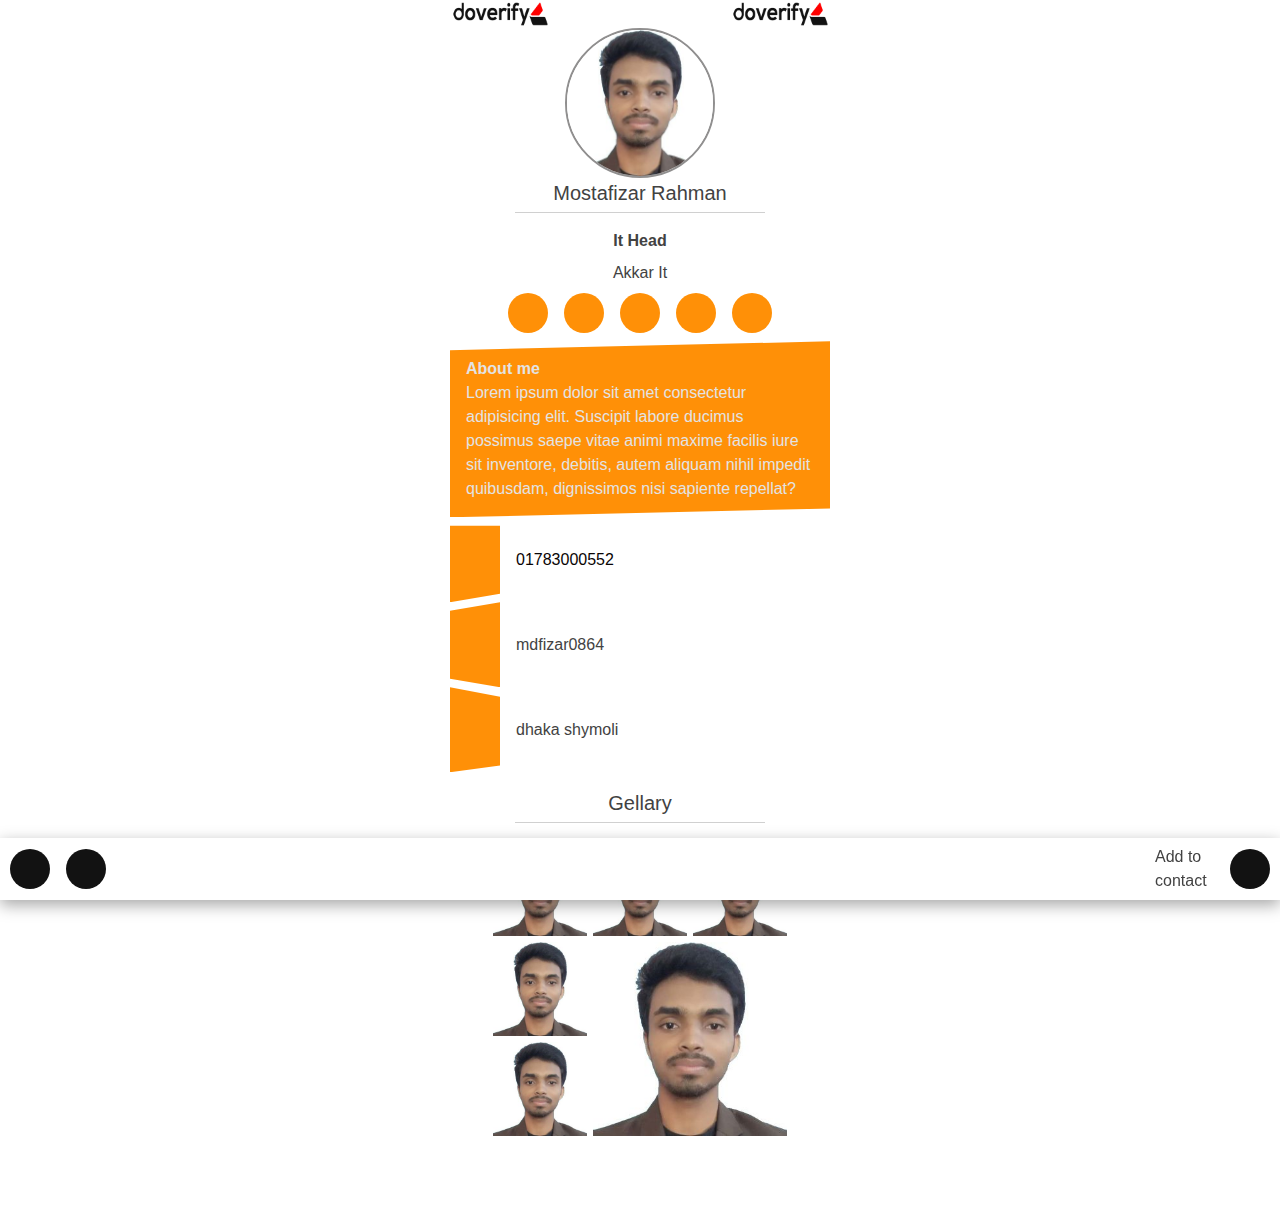
<file: nfc-profile-3.html>
<!DOCTYPE html>
<html lang="en">
<head>
  <meta charset="UTF-8">
  <meta name="viewport" content="width=device-width, initial-scale=1.0">
  <title>NFC profile</title>
  <link href="https://cdn.jsdelivr.net/npm/bootstrap@5.3.3/dist/css/bootstrap.min.css" rel="stylesheet" integrity="sha384-QWTKZyjpPEjISv5WaRU9OFeRpok6YctnYmDr5pNlyT2bRjXh0JMhjY6hW+ALEwIH" crossorigin="anonymous">
  <link rel="stylesheet" href="https://cdnjs.cloudflare.com/ajax/libs/font-awesome/6.5.2/css/all.min.css" integrity="sha512-SnH5WK+bZxgPHs44uWIX+LLJAJ9/2PkPKZ5QiAj6Ta86w+fsb2TkcmfRyVX3pBnMFcV7oQPJkl9QevSCWr3W6A==" crossorigin="anonymous" referrerpolicy="no-referrer" />
  <link rel="stylesheet" href="main.css">
  <!-- ======= google font ========== -->
  <link rel="preconnect" href="https://fonts.googleapis.com">
  <link rel="preconnect" href="https://fonts.gstatic.com" crossorigin>
  <link href="https://fonts.googleapis.com/css2?family=Poppins:ital,wght@0,100;0,200;0,300;0,400;0,500;0,600;0,700;0,800;0,900;1,100;1,200;1,300;1,400;1,500;1,600;1,700;1,800;1,900&display=swap" rel="stylesheet">
</head>
<body>
   <!-- ======= profile-3 ======= -->
    <div class="profile-container">
        <div class="logo d-flex align-items-center justify-content-between">
            <img  src="img/logo.png" alt="nfc logo">
            <img src="img/logo.png" alt="company">
        </div>
        <div class="img-container">
            <img class="w-100" src="img/mdfizar008645@gmail.com.jpg" alt="">
        </div>
        <p class="text-center fs-5 mb-1 fw-normal">
            Mostafizar Rahman <br>
            <hr class="underline">
        </p>
        <p class="text-center mb-2 fw-bold">It Head</p>
        <p class="text-center mb-2">Akkar It</p>
        <div class="socal-icon d-flex gap-3 justify-content-center mb-2">
            <a class="nav-link" href="#"><i class="fa-solid fa-envelope"></i></a>
            <a class="nav-link" href="#"><i class="fa-solid fa-phone"></i></a>
            <a class="nav-link" href="#"><i class="fa-brands fa-instagram"></i></a>
            <a class="nav-link" href="#"><i class="fa-brands fa-x-twitter"></i></a>
            <a class="nav-link" href="#"><i class="fa-brands fa-whatsapp"></i></a>
        </div>
        <div class="about-section p-3">
            <div class="content">
                <strong>About me</strong><br>
                Lorem ipsum dolor sit amet consectetur adipisicing elit. Suscipit labore ducimus possimus saepe vitae animi maxime facilis iure sit inventore, debitis, autem aliquam nihil impedit quibusdam, dignissimos nisi sapiente repellat?
            </div>
            <div class="about-bg"></div>
        </div>
        <div class="d-flex gap-3">
            <div class="left-side">
                <a class="contact nav-link" href="#">
                    <i class="fa-solid fa-phone"></i>
                </a>
                <a class="gmail nav-link" href="#">
                    <i class="fa-solid fa-envelope"></i>
                </a>
                <a class="addres nav-link" href="#">
                    <i class="fa-solid fa-location-dot"></i>
                </a>
            </div>
            <div class="right-side ">
                <div class="contact"><a class="nav-link" href="#">01783000552</a></div>
                <div class="gmail"><a class="nav-link" href="#">mdfizar0864</a></div>
                <div class="addres"><a class="nav-link" href="#">dhaka shymoli</a></div>
            </div>
        </div>
        <div class="p-3">
            <p class="text-center fs-5 fw-normal mb-1">
                Gellary
                <hr class="underline">
            </p>
            
           <div class=" gallary-section">
            <div class="img img-1">
                <img class="w-100" src="img/mdfizar008645@gmail.com.jpg" alt="nfc gallary picture">
            </div>
            <div class="img img-2">
                <img class="w-100" src="img/mdfizar008645@gmail.com.jpg" alt="nfc gallary picture">
            </div>
            <div class="img img-3">
                <img class="w-100" src="img/mdfizar008645@gmail.com.jpg" alt="nfc gallary picture">
            </div>
            <div class="img img-4">
                <img class="w-100" src="img/mdfizar008645@gmail.com.jpg" alt="nfc gallary picture">
                <img style="margin-top: 6px;" class="w-100" src="img/mdfizar008645@gmail.com.jpg" alt="nfc gallary picture">
            </div>
            <div class="img img-5">
                <img class="w-100" src="img/mdfizar008645@gmail.com.jpg" alt="nfc gallary picture">
            </div>
           </div>
        </div>
        <!-- <div class="mt-3 btn-container d-flex justify-content-center gap-3">
           <button class="save-btn">
            Save to contact
            <i class="fa-solid fa-download"></i>
           </button>
           <button class="share-btn">
            Share 
            <i class="fa-solid fa-share-nodes"></i>
           </button>
        </div> -->
        <div class="d-flex justify-content-between align-items-center save-container">
            <div class="d-flex gap-3 left">
              <span>
                <a class="nav-link" href="#"><i class="fa-solid fa-qrcode"></i></a>
              </span>
              <span>
                <a class="nav-link" href="#"><i class="fa-solid fa-download"></i></a>
              </span>
            </div>
            <div class="">
              <a class="nav-link d-flex right align-items-center" href="#">
                <p class="m-0 fw-medium">Add to contact</p>
              <span><i class="fa-solid fa-plus"></i></span>
              </a>
            </div>
          </div>
          <!-- <div class="cv-section d-flex p-2 ">
            <div class="left">
                <div class="cv-img">
                    <img style="border-radius: 50%;" class="w-100" src="https://static.dezeen.com/uploads/2021/10/biobased-creations-lucas-de-man_dezeen_2364_sq_1-300x300.jpg" alt="">
                </div>
                <p class="fs-6 fw-medium mb-1">Md: Mostafizar Rahman</p> 
                <p class="fs-7 fw-medium">Front end desinger</p> 
                <div class="contact">
                    <p class="m-0 fs-6 fw-medium">Contact</p>
                    <p class="mb-1">01964414278</p>
                    <p class="mb-1">mdfizar00864@gmail.com</p>
                    <p class="mb-1">dhaka shymoli</p>
                </div>
                <div class="skill">
                    <p class="m-0 fs-6 fw-medium">Skills</p>
                    <p class="m-0">UI/UX Design</p>
                    <p class="m-0">HTML/CSS</p>
                    <p class="m-0">Responsive Design</p>
                    <p class="m-0">Graphic Design Tools</p>
                    <p class="m-0">SEO Principles</p>
                </div>
                <div class="language">
                    <p class="m-0 fs-6 fw-medium">Language</p>
                    <p class="m-0">Bangla</p>
                    <p class="m-0">English</p>
                    <p class="m-0">Hindi</p>
                </div>
            </div>
            <div class="right">
               <div>
                <p class="m-0 fs-6 fw-medium">profile</p>
                Lorem ipsum dolor sit, amet consectetur adipisicing elit. Fuga, quaerat?
               </div>
               <div class="working-ex">
                <p class="m-0 fs-6 fw-medium">Experiance</p>
                <p class="mb-1 fs-7 fw-medium">Companny Name</p>
                <p class="m-0">Lorem ipsum dolor sit amet consectetur adipisicing elit. Sed, vel?</p>
                <p class="mb-1 fs-7 fw-medium">Companny Name</p>
                <p class="m-0">Lorem ipsum dolor sit amet consectetur adipisicing elit. Sed, vel?</p>
               </div>
               <div class="education">
                <p class="mb-1 fs-6 fw-medium">Education</p>
                <p class="mb-1 fs-7 fw-medium">School Name</p>
                <p class="m-0">Lorem ipsum dolor sit amet consectetur adipisicing elit. Sed, vel?</p>
                <p class="mb-1 fs-7 fw-medium">Collage Name</p>
                <p class="m-0">Lorem ipsum dolor sit amet consectetur adipisicing elit. Sed, vel?</p>
               </div>
            </div>
          </div> -->
        </div>
    <script src="https://cdn.jsdelivr.net/npm/bootstrap@5.3.3/dist/js/bootstrap.bundle.min.js" integrity="sha384-YvpcrYf0tY3lHB60NNkmXc5s9fDVZLESaAA55NDzOxhy9GkcIdslK1eN7N6jIeHz" crossorigin="anonymous"></script>
</body>
</html>
</file>
<file: main.css>
body {
  margin: 0px;
  padding: 0px;
  font-family: roboto, arial;
}

/* ======== profile-1 ========== */
.profile2-container {
  width: 380px;
  padding-bottom: 80px;
  margin: 0px auto;
}
.profile2-container .company-logo {
  height: 150px;
  border-radius: 30px;
  box-shadow: rgba(67, 71, 85, 0.27) 0px 0px 0.25em, rgba(90, 125, 188, 0.05) 0px 0.25em 1em;
  position: relative;
}
.profile2-container .profile-pic {
 position: absolute;
 top: -17px;
 left: 50%;
 right: 50%;
 transform: translate(-50%, -50%);
 width: 100px;
 height: 100px;
 border-radius: 50%;
}
.profile2-container .profile-pic>div .share{
  position: absolute;
  bottom: 5px;
  right: 1px;
  width: 20px;
  height: 20px;
  border: none;
  border-radius: 50%;
  background-color: #fff;
  box-shadow: rgba(0, 0, 0, 0.16) 0px 3px 6px, rgba(0, 0, 0, 0.23) 0px 3px 6px;
  z-index: 1;
  display: flex;
  align-items: center;
  justify-content: center;
}
.profile2-container .profile-pic>div .share i{
  font-size: 10px;
}
.profile2-container .profile-pic img {
  border-radius: 50%;
}
.profile2-container .contact-info {
  background-color: #000;
  color: #fff;
  display: flex;
  align-items: center;
  gap: 4rem;
  margin-top: 15px;
  border-radius: 20px;
  padding: 10px 30px;
}
.profile2-container .contact-info span i {
  animation: icon-rotate 3s infinite;
  
}
@keyframes icon-rotate {
  0% {
    transform: rotate(0deg); /* Start rotation angle */
  }
  100% {
    transform: rotate(360deg); /* End rotation angle */
  }
}
.profile2-container .contact-info p {
  margin: 0px;
  font-size: 18px;
}
.profile2-container .contact-info span i {
  font-size: 20px;
} 
.profile2-container .save-container {
  position: fixed;
  bottom: 0px;
  left: 0px;
  right: 0px;
  padding: 7px 10px;
  background: #000000;
  color: #fff;
  margin: auto;
  box-shadow: rgba(0, 0, 0, 0.16) 0px 3px 6px, rgba(0, 0, 0, 0.23) 0px 3px 6px;
  animation: save-container 2s alternate-reverse infinite;
}

@keyframes save-container {
  0% {
    background: #ff0000;
  }
  100% {
    background:orange;
  }
}

.profile2-container .save-container .left span a {
  width: 40px;
  height: 40px;
  border-radius: 50%;
  background-color: #ef864d;
  color: #fff;
  display: flex;
  align-items: center;
  justify-content: center;
  transition: all 0.4s ease-in-out;
}
.profile2-container .save-container .right p {
  width: 75px;
}
.profile2-container .save-container .right span {
  width: 40px;
  height: 40px;
  border-radius: 50%;
  background-color: #ef864d;
  color: #fff;
  display: flex;
  align-items: center;
  justify-content: center;
  transition: all 0.4s ease-in-out;
}
.profile2-container .gellary {
  display: grid;
  grid-template-columns: repeat(3, 100px);
  justify-content: center;
}
.profile2-container .gellary .img  {
  margin: 2px;
}
.profile2-container .gellary .img-1 {
  grid-column: span 2;
}
/* ======= profile-2 ========= */
.profile-container-3 {
  width: 380px;
  padding-bottom: 65px;
  background-color: #ff000052;
  margin: 0px auto;
  color: #293a4e;
}
.profile-container-3 .logo {
  width: 100px;
  margin: 0px auto;
}
.profile-container-3 .profile {
  border: 2px solid rgb(199, 199, 199);
  border-radius: 50%;
  position: relative;
  width: 250px;
  margin: auto;
}
.profile-container-3 .profile .share {
  position: absolute;
  bottom: 26px;
  right: 3px;
  width: 40px;
  height: 40px;
  border: none;
  border-radius: 50%;
  background-color: #fff;
  box-shadow: rgba(0, 0, 0, 0.16) 0px 3px 6px, rgba(0, 0, 0, 0.23) 0px 3px 6px;
  z-index: 1;
  display: flex;
  align-items: center;
  justify-content: center;
 }
 .profile-container-3 .profile .share i {
  animation: sharebtn-animation 2s infinite;
 }
 @keyframes sharebtn-animation {
  0%{
    color: black;
  }
  
  100%{
    color: rgb(12, 251, 12);
  }

  
 }
.profile-container-3 .profile img {
  border-radius: 50%;
}
.profile-container-3 .about-section {
  padding: 15px;
}
.profile-container-3 .contact {
  overflow-x: scroll;
}
.profile-container-3 .contact::-webkit-scrollbar{
  display: none;
}

.profile-container-3 .contact a {
  background-color: #ededed;
  border-radius: 7px;
  width: 30px;
  height: 30px;
  display: flex;
  align-items: center;
  justify-content: center;
}
.profile-container-3 .contact a i {
  animation: socialmedia-icon-zoomimg 1.5s alternate-reverse infinite;
}
.profile-container-3 .profile-container-3 .contact-info {
  background-color: #ededed;
  border-radius: 7px;
}
.profile-container-3 .contact-info {
  background-color: #ededed;
  border-radius: 7px 7px 0px 0px;
}
.profile-container-3 .contact-info>a {
  display: flex;
  align-items: center;
  gap: 30px;
  margin: 5px 0px;
  padding: 5px 5px;
}
.profile-container-3 .b {
  border-bottom: 1px solid gray !important;
}
.profile-container-3 .contact-info>a span i  {
  animation: socialmedia-icon-zoomimg 1.5s alternate-reverse infinite;
}
@keyframes socialmedia-icon-zoomimg {
  0%{
    color: #ef864d;
  }
  100%{
    color: #121212;
  }
}
.profile-container-3 .contact-info>a span {
  width: 30px;
  height: 30px;
  background-color: #fff;
  border-radius: 7px;
  display: flex;
  align-items: center;
  justify-content: center;
}
 
.profile2-container .contact-info p {
  margin: 0px;
  font-size: 18px;
}

.profile-container-3 .save-container {
  padding: 7px 10px;
  background-color: black;
  color: #fff;
  margin: auto;
  box-shadow: rgba(0, 0, 0, 0.16) 0px 3px 6px, rgba(0, 0, 0, 0.23) 0px 3px 6px;
}
.profile-container-3 .save-container .left span a {
  width: 40px;
  height: 40px;
  border-radius: 50%;
  background-color: #ef864d;
  color: #fff;
  display: flex;
  align-items: center;
  justify-content: center;
  transition: all 0.4s ease-in-out;
}
.profile-container-3 .save-container .left span .download i {
  animation: download-icon-animation 2s ease-in-out infinite;
}
@keyframes download-icon-animation {
  0%{
    margin-top: -10px;
  }
  100%{
    margin-top: 10px;
  }
}
.profile-container-3 .save-container .right p {
  width: 75px;
}
.profile-container-3 .save-container .right span {
  width: 40px;
  height: 40px;
  border-radius: 50%;
  background-color: #ef864d;
  color: #fff;
  display: flex;
  align-items: center;
  justify-content: center;
  transition: all 0.4s ease-in-out;
}
.profile-container-3 .save-container .right span i {
  animation: addcontactanimation 2s infinite;
}
@keyframes addcontactanimation {
  0%{
    transform: scale(0.6);
  }
  100%{
    transform: scale(1.4);
  }
}
.profile-container-3 .gellary {
  display: grid;
  grid-template-columns: repeat(3, 100px);
  justify-content: center;
  gap: 15px;
}
.profile-container-3 .gellary .img  {
  margin: 2px;
}
.profile-container-3 .gellary .img-1 {
  grid-column: span 2;
}

/* ======= profile-3 ============ */
.profile-container {
  width: 380px;
  padding-bottom: 65px;
  margin: auto;
  color: #424242;
}
.profile-container .logo img {
  width: 100px;
}
.img-container {
  width: 150px;
  margin: auto;
  border-radius: 50%;
  border: 2px solid rgb(144, 143, 143);
}

.img-container img {
  border-radius: 50%;
}
.socal-icon  {
  padding: 0px 5px;
  margin: auto;
}
.underline {
  width: 250px; margin: auto;
}
.socal-icon a {
  width: 40px;
  height: 40px;
  background-color: #ff9007;
  display: flex;
  align-items: center;
  justify-content: center;
  border-radius: 50%;
}
.socal-icon a i {
  color: #fff;
  font-size: 18px;
  animation: icon-animation 2s infinite;
}
@keyframes icon-animation {
  0%{
    transform: scale(0.5);
  }
  100%{
    transform: scale(1.3);
  }
}

.left-side>a {
  width: 50px;
  height: 85px;
  background-color: #ff9007;
  ;
  color: #fff;
  display: flex;
  align-items: center;
  justify-content: center;
}
.left-side .nav-link:focus, .left-side .nav-link:hover {
  color: #fff !important;
}
.left-side .contact {
  clip-path: polygon(0 0, 0% 10%, 100% 10%, 100% 90%, 0 100%);
}
.left-side .gmail {
  clip-path: polygon(0 0, 0% 10%, 100% 0%, 100% 100%, 0% 90%);
}
.left-side .addres {
  clip-path: polygon(0 0, 0% 0%, 100% 11%, 100% 92%, 0% 100%);
}
.right-side>div {
  height: 85px;
  display: flex;
  align-items: center;
}
.profile-container .about-section {
  position: relative;
  background-color: #ff9007;
  ;
  color: #e3e3e3;
  clip-path: polygon(0 0, 0% 5%, 100% 0%, 100% 95%, 0% 100%);
}
/* .btn-container button {
  width: 50%;
 padding: 15px 1px;
 border: none;
 border-radius: 3px 3px 0px 0px;
 color: #fff;
 background-color: #121212;
} */ 
.gallary-section {
  display: grid;
  grid-template-columns: repeat(3, 100px);
  justify-content: center;
}
.gallary-section >div img {
  transition: all 0.3s ease-in-out;
}
.gallary-section .img {
  margin: 3px;
}
.gallary-section .img-5 {
  grid-column: span 2;
}
.profile-container .save-container {
  background-color: #fff;
  padding: 7px 10px;
  margin: auto;
  position: fixed;
  bottom: 0px;
  left: 0px;
  right: 0px;
  z-index: 2;
  box-shadow: rgba(0, 0, 0, 0.35) 0px 5px 15px;
}
.profile-container .save-container .left span a {
  width: 40px;
  height: 40px;
  border-radius: 50%;
  background-color: #121212;
  color: #fff;
  display: flex;
  align-items: center;
  justify-content: center;
  transition: all 0.4s ease-in-out;
}
.profile-container .save-container .left span .download i {
  animation: download-icon-animation 2s ease-in-out infinite;
}
.profile-container .save-container .left span .sqan i {
  animation: addcontactanimation 2s infinite;
}
.profile-container .save-container .left span a:hover {
  background-color: #ef864d;
}
.profile-container .save-container .right span {
  width: 40px;
  height: 40px;
  border-radius: 50%;
  background-color: #121212;
  color: #fff;
  display: flex;
  align-items: center;
  justify-content: center;
  transition: all 0.4s ease-in-out;
}
.profile-container .save-container .right span i{
  animation: addcontactanimation 2s infinite;
}
.profile-container .save-container .right span:hover {
  background-color: #ef864d;
}
.profile-container .save-container .right p {
  width: 75px;
}
/* cv-section =========== */
.cv-section .cv-img{
  width: 100px;
  height: 100px;
}
.cv-section .right, .cv-section .left {
  width: 50%;
  font-size: 14px;
  color: #424242;
  line-height: 22px;
}
.cv-section .right{
  border-left: 1px solid gray;
  padding-left: 10px;
}
.cv-section .left {
  padding-right: 10px;
}



/* =========== profile-4 ============== */
.profile-4 {
  width: 380px;
  margin: 0px auto;
  padding: 0px 10px;
  background-color: rgb(217 217 217);
  padding-bottom: 70px;
  color: #293a4e;
}
.profile-4  .logo {
  width: 100px;
  margin: auto;
}
.profile-4 .profile-pic {
  background-color: #fff;
  border-radius: 10px;
  box-shadow: rgba(0, 0, 0, 0.35) 0px 5px 15px;
}
.profile-4 .profile-pic .cover-photo {
  width: 100%;
  border-radius: 10px;
}
.profile-4 .profile-containe  .proflie-name {
  font-size: 18px;
  color: #293a4e;
}
.profile-4 .profile-photo {
  position: relative;
  width: 100px;
  height: 100px;
  border-radius: 50%;
  box-shadow: rgba(0, 0, 0, 0.35) 0px 5px 15px;
}
.profile-4 .profile-photo .share{
  position: absolute;
  bottom: 5px;
  right: 1px;
  width: 20px;
  height: 20px;
  border: none;
  border-radius: 50%;
  background-color: #fff;
  box-shadow: rgba(0, 0, 0, 0.16) 0px 3px 6px, rgba(0, 0, 0, 0.23) 0px 3px 6px;
  z-index: 1;
  display: flex;
  align-items: center;
  justify-content: center;
}
.profile-4 .profile-photo .share i {
  font-size: 10px;
  animation: sharebtn-animation 2s infinite;
}
.profile-4 .profile-photo img {
  border-radius: 50%;
}
.contact-info-container {
  justify-content: space-between;
}
.contact-info-container >a {
  width: 134px;
  margin: 4px;
  padding: 7px 7px;
  border-radius: 7px;
  box-shadow: rgba(0, 0, 0, 0.1) 0px 10px 50px;
  background-color: #fff;
}
.contact-info-container >a span {
  width: 30px;
  height: 30px;
  display: flex;
  align-items: center;
  justify-content: center;
}
.contact-info-container >a span i {
  font-size: 20px;
}
.contact-info-container >div  {
  font-size: 16px;
  font-weight: 600;
  background-color: #fff;
}
.website-container {
  box-shadow: rgba(0, 0, 0, 0.35) 0px 5px 15px;
  border-radius: 10px;
  background-color: #fff;
}
.profile-4 .save-container {
  background-color: #fff;
  padding: 7px 10px;
  margin: auto;
  position: fixed;
  bottom: 0px;
  left: 0px;
  right: 0px;
  z-index: 2;
  box-shadow: rgba(0, 0, 0, 0.35) 0px 5px 15px;
}
.profile-4 .save-container .left span a {
  width: 40px;
  height: 40px;
  border-radius: 50%;
  background-color: #ff0000;
  color: #fff;
  display: flex;
  align-items: center;
  justify-content: center;
  transition: all 0.4s ease-in-out;
}
.profile-4 .save-container .left span .download i {
  animation: download-icon-animation 2s ease-in-out infinite;
}
.profile-4 .save-container .left span .sqan i {
  animation: addcontactanimation 2s infinite;
}
.profile-4 .save-container .left span a:hover {
  background-color: #ef864d;
}
.profile-4 .save-container .right span {
  width: 40px;
  height: 40px;
  border-radius: 50%;
  background-color: #ff0000;
  color: #fff;
  display: flex;
  align-items: center;
  justify-content: center;
  transition: all 0.4s ease-in-out;
}
.profile-4 .save-container .right span i{
  animation: addcontactanimation 2s infinite;
}
.profile-4 .save-container .right span:hover {
  background-color: #ef864d;
}
.profile-4 .save-container .right p {
  width: 75px;
}
.profile-4 .gellary {
  display: grid;
  grid-template-columns: repeat(3, 100px);
  justify-content: center;
  gap: 15px;
}
.profile-4 .gellary .img  {
  margin: 2px;
}
.profile-4 .gellary .img-1 {
  grid-column: span 2;
}

/* ======== profile-5 ========= */
.profile-5 {
  width: 380px;
  padding-bottom: 85px;
  margin: auto;
  background-color: #ebaf6447;
  color: #293a4e;
}
.profile-5 .profile {
  width: 300px;
  margin: auto;
}
.profile-5 h3 {
  color: #293a4e;
  font-size: 18px;
}
.intro-video-container {
  position: relative;
  width: 100px;
  cursor: pointer;
  border-radius: 50%;
  box-shadow: rgba(0, 0, 0, 0.16) 0px 3px 6px, rgba(0, 0, 0, 0.23) 0px 3px 6px;
}
.intro-video-container .share {
  position: absolute;
  bottom: 5px;
  right: 1px;
  width: 20px;
  height: 20px;
  border: none;
  border-radius: 50%;
  background-color: #fff;
  box-shadow: rgba(0, 0, 0, 0.16) 0px 3px 6px, rgba(0, 0, 0, 0.23) 0px 3px 6px;
  z-index: 1;
  display: flex;
  align-items: center;
  justify-content: center;
}
.intro-video-container .share i {
  animation: sharebtn-animation 2s infinite;
}
.intro-video-container .share i {
  font-size: 10px;
}
.intro-video-container:hover .video {
  opacity: 0.4;
}
.video {
  position: absolute;
  width: 100px;
  height: 100px;
  opacity: 0;
  top: 0px;
  border-radius: 50%;
  transition: all 0.5s ease-in-out;
}
.intro-video-container:hover .intro-video-icon {
  opacity: 0.4;
}
.intro-video-icon {
  position: absolute;
  top: 38%;
  right: 41%;
  color: white;
  opacity: 0;
  transition: all 0.5s ease-in-out;
  pointer-events: none;
  
}
.profile-5 .logo {
  width: 100px;
  margin: auto;
}
.profile-pic-container {
  width: 330px;
  margin: auto;
  border-radius: 10px;
  position: relative;
  box-shadow: rgba(0, 0, 0, 0.16) 0px 3px 6px, rgba(0, 0, 0, 0.23) 0px 3px 6px;
}
.profile-pic-container img {
  border-radius: 10px;
}
.profile-pic-container .contact-icon span a{
  width: 30px;
  height: 30px;
  background-color: #ef864d;
  color: #fff;
  border-radius: 50%;
  display: flex;
  align-items: center;
  justify-content: center;
  transition: all 0.4s ease-in-out;
}
.profile-pic-container .contact-icon span a:hover {
  background-color: #ff0000;
}
.profile-pic-container .contact-icon {
  width: 200px;
  overflow-x: scroll;
  justify-content: center;
  gap: 10px;
  position: absolute;
  bottom: 10px;
  right: 50%;
  left: 50%;
  transform: translate(-50%);
}
/* hide  contact-icon scrollbar  */
.profile-pic-container .contact-icon::-webkit-scrollbar{
  display: none;
}
.profile-pic-container .contact-icon{ 
  scrollbar-width: none;
}
.profile-pic-container .contact-icon {
  -ms-overflow-style: none;  
  overflow: -moz-scrollbars-none; 
}

.profile-5 .socal-media a {
  text-align: center;
  background-color: #fff;
  color: #293a4e !important;
  padding: 8px 8px;
  width: 100px;
  border-radius: 10px;
  box-shadow: rgba(0, 0, 0, 0.16) 0px 3px 6px, rgba(0, 0, 0, 0.23) 0px 3px 6px;
}
.profile-5 .about-container {
  width: 330px;
  margin: 0px auto;
  background-color: #fff;
  border-radius: 10px;
  padding: 10px;
  box-shadow: rgba(0, 0, 0, 0.16) 0px 3px 6px, rgba(0, 0, 0, 0.23) 0px 3px 6px;
}
.profile-5 .about-container p {
  color: #293a4e;
}
.profile-5 .save-container {
  background-color: #fff;
  padding: 7px 10px;
  position: fixed;
  z-index: 2;
  bottom: 0px;
  left: 0px;
  right: 0px;
  box-shadow: rgba(0, 0, 0, 0.16) 0px 3px 6px, rgba(0, 0, 0, 0.23) 0px 3px 6px;
}
.profile-5 .save-container .left span a {
  width: 40px;
  height: 40px;
  border-radius: 50%;
  background-color: #ef864d;
  color: #fff;
  display: flex;
  align-items: center;
  justify-content: center;
  transition: all 0.4s ease-in-out;
}
.profile-5 .save-container .left span a:hover {
  background-color: #ff0000;
}
.profile-5 .save-container .right p {
  width: 75px;
}
.profile-5 .save-container .right span {
  width: 40px;
  height: 40px;
  border-radius: 50%;
  background-color: #ef864d;
  color: #fff;
  display: flex;
  align-items: center;
  justify-content: center;
  transition: all 0.4s ease-in-out;
}
.profile-5 .save-container .right span:hover {
  background-color: #ff0000;
}
.profile-5 .gellary {
  display: grid;
  grid-template-columns: repeat(3, 100px);
  justify-content: center;
  gap: 15px;
}
.profile-5 .gellary .img  {
  margin: 2px;
}
.profile-5 .gellary .img-1 {
  grid-column: span 2;
}

/*  ========= nfc profile-6 ========= */
.profile-container-6 {
  width: 380px;
  margin: 0px auto;
  padding-bottom: 70px;
  background-color: orange;
  color: #0a0505;
}
.profile-container-6 .profile .profile-pic {
 width: 100px;
}
.profile-container-6 .profile .profile-pic img {
  border-radius: 7px 0px 0px 7px;
}
.profile-content {
  width: 200px;
  background-color: #1d1d1d;
  color: #fff;
  padding: 0px 13px;
  border-radius: 0px 7px 7px 0px;
}
.profile-content p{
 margin: 0px;
 padding: 3px 0px;

}

.profile-container-6 .btn-container {
  position: fixed;
  left: 0px;
  right: 0px;
  bottom: 0px;
  background-color: #fff;
  padding: 7px 0px;
  box-shadow: 01px 1px 1px 1px rgb(247, 0, 0);
}
.profile-container-6 .btn-container button{
  padding: 7px 17px;
  border: none;
  border-radius: 20px;
  background-color: #ff0000;
  color: #fff;
}
.contact a  {
  display: flex;
  gap: 20px;
  text-decoration: none;
  align-items: center;
  color: #0a0505;
}
.contact a i {
  color: #ff0000;
}
.contact a span {
  display: flex;
  width: 100%;
  justify-content: space-between;
  align-items: center;
}
.profile-container-6 .social-media-icon {
  overflow-x: scroll;
}
.profile-container-6 .social-media-icon::-webkit-scrollbar {
  display: none;
}
.profile-container-6 .social-media-icon a {
  width: 35px;
  height: 35px;
  display: flex;
  align-items: center;
  justify-content: center;
  background-color: #ff0000;
  border-radius: 10px;
  color: white;
}
.img-gallery {
  display: grid;
  grid-template-columns: repeat(3, 100px);
  justify-content: center;
}
.img-gallery>div {
  margin: 2px;
}
.img-gallery .img-2 {
  grid-column: span 2;
}
.img-gallery .img-3 {
  grid-column: span 2;
}

.profile-container-6 .save-container {
  background-color: #fff;
  padding: 7px 10px;
  position: fixed;
  z-index: 2;
  bottom: 0px;
  left: 0px;
  right: 0px;
  box-shadow: rgba(0, 0, 0, 0.16) 0px 3px 6px, rgba(0, 0, 0, 0.23) 0px 3px 6px;
}
.profile-container-6 .save-container .left span a {
  width: 40px;
  height: 40px;
  border-radius: 50%;
  background-color: #ef864d;
  color: #fff;
  display: flex;
  align-items: center;
  justify-content: center;
  transition: all 0.4s ease-in-out;
}
.profile-container-6 .save-container .left span a:hover {
  background-color: #ff0000;
}
.profile-container-6 .save-container .right p {
  width: 75px;
}
.profile-container-6 .save-container .right span {
  width: 40px;
  height: 40px;
  border-radius: 50%;
  background-color: #ef864d;
  color: #fff;
  display: flex;
  align-items: center;
  justify-content: center;
  transition: all 0.4s ease-in-out;
}
.profile-container-6 .save-container .right span:hover {
  background-color: #ff0000;
}
/*  ========= nfc-profile-7 ========== */
.profile-container-7 {
  width: 380px;
  margin: auto;
  background-color: #ff9670;
  color: #fff;
}
.profile-container-7 .profile-pic {
  width: 200px;
  margin: auto;
}
.profile-container-7 .profile-pic img {
  border-radius: 50%;
}
.profile-container-7 .social-media {
  width: 210px;
  margin: auto;
  display: flex;
  flex-wrap: wrap;
  position: relative;
}
.profile-container-7 .social-media a {
  width: 50px;
  height: 50px;
  background-color: #fe9d80;
  margin: 10px;
  display: flex;
  align-items: center;
  justify-content: center;
  transition: all 0.6s ease-in-out;
} 
.profile-container-7 .social-media a:hover {
  background-color: #fd8c6a;
}
.profile-container-7 .social-media a:focus {
  background-color: #fd8c6a;
}
.profile-container-7 .social-media a i {
  font-size: 25px;
  color: #fff;
}
.profile-container-7 .social-media .gmail {
  position: absolute;
  margin: 0px;
  background-color: #fe9d80;
  left: -65px;
  top: 50%;
  bottom: 50%;
  transform: translate(-50%, -50%);
  border-radius: 0 30px 30px 0 ;
  height: 115px;
  width: 40px;
  display: flex;
  align-items: center;
  justify-content: center;
}
.profile-container-7 .social-media .phone {
  position: absolute;
  margin: 0px;
  background-color: #fe9d80;
  right: -105px;
  top: 50%;
  bottom: 50%;
  transform: translate(-50%, -50%);
  border-radius: 30px 0 0 30px;
  height: 115px;
  width: 40px;
  display: flex;
  align-items: center;
  justify-content: center;
}
.profile-container-7 .social-media .phone i,
.profile-container-7 .social-media .gmail i {
  font-size: 25px;
  color: #fff;
}
.img-gellary  .img1 {
  width:110px;
  height: 110px;
}.img-gellary  .img2 {
  width:130px;
}
.img-gellary .img3 {
  width:110px;
  height: 110px;
}
.profile-container-7 .save-contact {
  border: 1px solid #fff;
  padding: 4px 20px;
  margin-left: 30px;
  border-radius: 30px;
  font-size: 14px;
  background: none;
  color: #fff;
}
/* ========= nfc-profile-8 ============ */
.profile-container-8 {
  width: 380px;
  margin: auto;
  position: relative;
  padding-bottom: 30px;
}
.profile-container-8 .profile {
  width: 100%;
  height: 200px;
  background-color: #ff0000;
  color: #fff;
  clip-path: polygon(0 0, 0% -1%, 100% 0%, 100% 48%, 0% 100%);

}
.profile-container-8 .profile .name {
  width: fit-content;
  text-align: center;
}
.profile-container-8 .profile-pic {
  position: absolute;
  top: 50px;
  right: 4px;
  width: 100px;
  border-radius: 50%;
}
.profile-container-8 .contact {
  position: absolute;
  top: 157px;
  right: 10px;
}
.profile-container-8 .contact a{
  width: 45px;
  height: 45px;
  margin: 3px;
  background-color: #ff0000;
  display: flex;
  align-items: center;
  justify-content: center;
  border-radius: 7px;
  box-shadow: rgba(0, 0, 0, 0.16) 0px 3px 6px, rgba(0, 0, 0, 0.23) 0px 3px 6px;
}
.profile-container-8 .contact .connect:hover i {
  transform: rotate(30deg);
}
.profile-container-8 .contact .connect i {
  color: #fff;
  font-size: 25px;
  transition: all 0.4s ease-in-out;
}
.profile-container-8 .social-media a{
  display: flex;
  align-items: center;
  gap: 20px;
}
.profile-container-8 .social-media a:hover i {
  transform: rotate(40deg);
}
.profile-container-8 .social-media a span {
  width: 50px;
  height: 50px;
  background-color: red;
  margin: 3px;
  border-radius: 50%;
  display: flex;
  align-items: center;
  justify-content: center;
  box-shadow: rgba(0, 0, 0, 0.16) 0px 3px 6px, rgba(0, 0, 0, 0.23) 0px 3px 6px;
}
.profile-container-8 .social-media a i {
  color: #fff;
  font-size: 25px;
  transition: all 0.4s ease-in-out;

}
.profile-container-8 .save-contact {
  position: fixed;
  bottom: 0px;
  left: 0px;
  right: 0px;
  width: 345px;
  margin: auto;
  display: flex;
  justify-content: space-between;
  padding-bottom: 5px;
 
}
.profile-container-8 .save-contact button {
  padding: 5px 10px;
  border: 1px solid gray;
  border-radius: 10px;
  box-shadow: rgba(0, 0, 0, 0.16) 0px 3px 6px, rgba(0, 0, 0, 0.23) 0px 3px 6px;
}
/*  ========= nfc-profile-9 ========= */
.profile-container-9 {
  width: 380px;
  margin: auto;
}
.profile-container-9 .top {
  width: 100%;
  height: 100px;
  background-color: #ff8a10;
  display: flex;
  align-items: center;
  justify-content: center;
  border-radius: 0px 0px 15px 15px;
}
.profile-container-9 .top img {
  width: 150px;
}
.profile-container-9 .profile-pic {
  width: 150px;
  margin: auto;
}
.profile-container-9 .profile-pic img {
  border-radius: 50%;
}
.profile-container-9 .save-button {
  padding: 7px 15px;
  border: 1px solid gray;
  border-radius: 30px;
  transition: 0.4s ease-in-out;
}
.profile-container-9 .save-button:hover {
  background-color: #ff8a10;
}
.profile-container-9 .social-link a {
  display: flex;
  align-items: center;
  gap: 20px;
  margin: 10px 0px;
  padding-left: 6rem;
  border-radius: 30px;
  background: #ff8a10;
  color: #fff;
  box-shadow: rgba(0, 0, 0, 0.35) 0px 5px 15px;
}
.profile-container-9 .social-link a span {
  width: 40px;
  height: 40px;
  background-color: #ff0000;
  border-radius: 50%;
  margin: 5px;
  display: flex;
  align-items: center;
  justify-content: center;
  color: #fff;
  transition: all 0.4s ease-in-out;
}
.profile-container-9 .social-link a span:hover {
  background-color: #dd4747;
}
</file>
